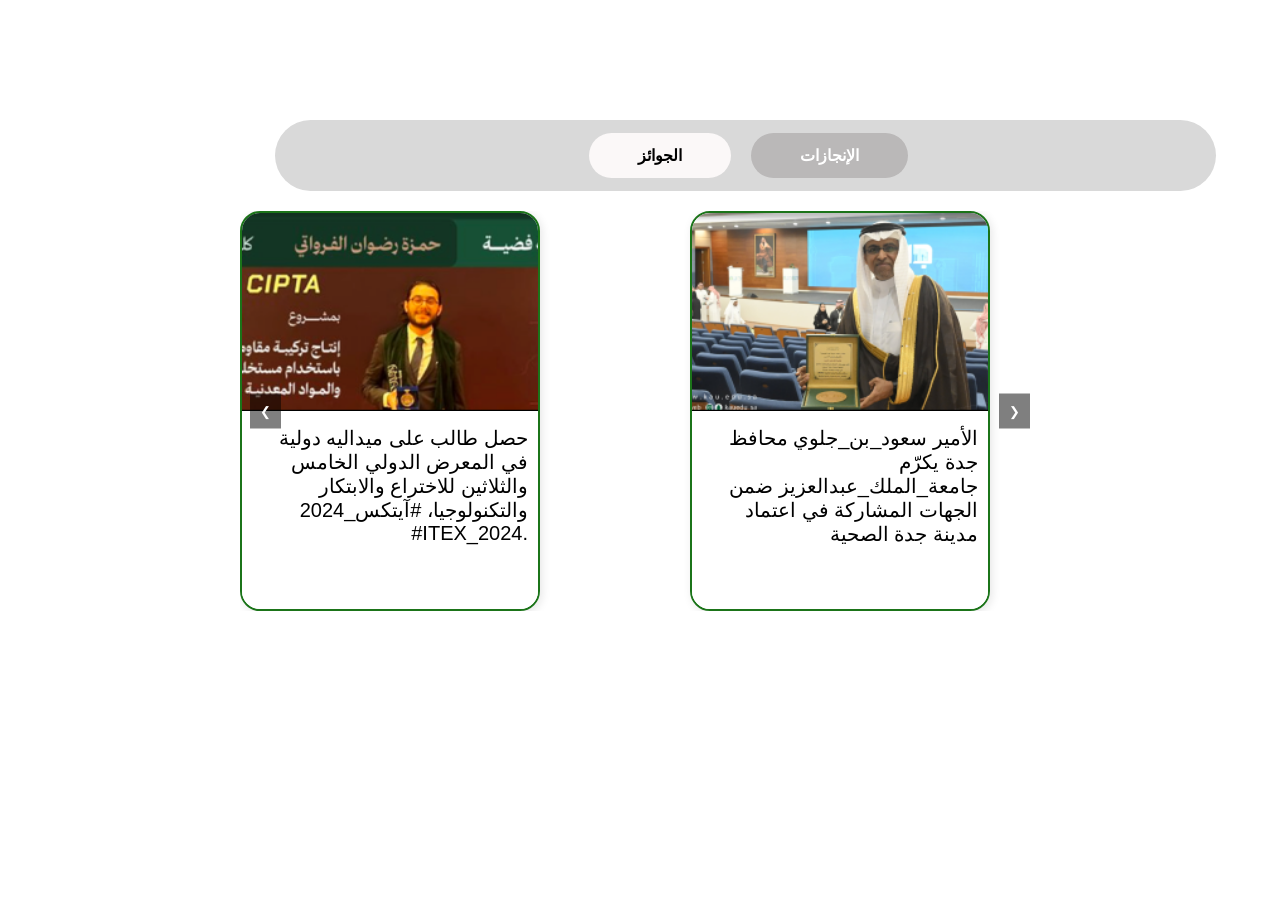
<file: view/achievement.html>
<!DOCTYPE html>
<html lang="ar">
<head>
  <meta charset="UTF-8">
  <meta name="viewport" content="width=device-width, initial-scale=1.0">
  <title>Toggle Content</title>
  <style>
    .div-14 {
      border-radius: 40px;
      background-color: rgba(27, 215, 68, 0.7);
      align-self: center;
      display: flex;
      margin-top: 120px;
      width: 821px;
      max-width: 100%;
      align-items: center;
      font-size: 16px;
      color: rgba(0, 0, 0, 1);
      font-weight: 700;
      text-align: center;
      justify-content: center;
      padding: 13px 60px;
      margin-left: 275px;/* Adjusted margin-left */
    }
    @media (max-width: 991px) {
      .div-14 {
        padding: 0 20px;
        margin-left: 20px;
      }
    }
    .div-4 {
      border-radius: 40px;
      background-color: #D9D9D9;
      align-self: center;
      display: flex;
      margin-top: 120px;
      width: 821px;
      max-width: 100%;
      align-items: center;
      font-size: 16px;
      color: rgba(0, 0, 0, 1);
      font-weight: 700;
      text-align: center;
      justify-content: center;
      padding: 13px 60px;
      margin-left: 275px;/* Adjusted margin-left */
    }
    @media (max-width: 991px) {
      .div-4 {
        padding: 0 20px;
        margin-left: 20px; /* Adjusted for smaller screens */
      }
    }
    .div-5 {
      display: flex;
      margin-left: 0px;
      width: 314px;
      max-width: 100%;
      gap: 20px;
      justify-content: space-between;
    }
    .button {
      font-family: Inter, sans-serif;
      border-radius: 40px;
      background-color: rgba(251, 248, 248, 1);
      padding: 13px 49px;
      cursor: pointer;
    }
    @media (max-width: 991px) {
      .button {
        padding: 0 20px;
      }
    }
    .active {
      background-color: #bab8b8;
      color: #fff;
    }
    .content {
      display: none;
      margin-top: 20px;
      text-align: center;
      font-size: 18px;
      background-color: rgb(255, 255, 255);
    }
    .content.active {
      display: block;
    }

    body {
      margin: 0;
      font-family: Arial, sans-serif;
  }

  .slider-container {
      position: relative;
      width: 100%;
      max-width: 800px; /* Adjust as needed */
      margin: auto;
      overflow: hidden;
  }

  .slider {
      display: flex;
      transition: transform 0.5s ease-in-out;
  }

  .slide {
      flex: 0 0 auto; /* Allows slides to retain their width */
      width: 300px; /* Card width */
      margin-right: 150px; /* Space between cards */
  }

  .slide:last-child {
      margin-right: 0; /* Remove margin from the last slide */
  }

  .card {
      width: 100%; /* Full width of the .slide */
      height: 400px; /* Card height */
      border: 2px solid #1B7419; /* Red border */
      box-shadow: 2px 2px 10px rgba(0, 0, 0, 0.1);
      display: flex;
      flex-direction: column;
      border-radius: 20px;
      overflow: hidden;
      box-sizing: border-box; /* Ensure padding and border are included in the width and height */
  }

  .card img {
      width: 100%;
      height: 50%; /* Takes up the top half of the card */
      object-fit: cover;
  }

  .card .text {
      height: 50%; /* Takes up the bottom half of the card */
      display: flex;
      align-items: flex-start; /* Aligns text to the top */
      justify-content: flex-end; /* Aligns text to the right */
      font-size: 20px;
      color: #000;
      background-color: #fff;
      padding: 10px;
      padding-top: 15px; /* Increase top padding to push text up */
      box-sizing: border-box;
      text-align: right;
      overflow: hidden; /* Prevents text overflow */
  }

  .prev, .next {
      position: absolute;
      top: 50%;
      transform: translateY(-50%);
      background-color: rgba(0, 0, 0, 0.5);
      color: white;
      border: none;
      padding: 10px;
      cursor: pointer;
      z-index: 100;
  }

  .prev {
      left: 10px;
  }

  .next {
      right: 10px;
  }

  .slider1 {
      display: flex;
      transition: transform 0.5s ease-in-out;
  }

  .slide1 {
      flex: 0 0 auto; /* Allows slides to retain their width */
      width: 300px; /* Card width */
      margin-right: 150px; /* Space between cards */
  }

  .slide1:last-child {
      margin-right: 0; /* Remove margin from the last slide */
  }

  .info-card1 {
      width: 100%; /* Full width of the .slide1 */
      height: 400px; /* Card height */
      border: 2px solid #1B7419; /* Red border */
      box-shadow: 2px 2px 10px rgba(0, 0, 0, 0.1);
      display: flex;
      flex-direction: column;
      border-radius: 20px;
      overflow: hidden;
      box-sizing: border-box; /* Ensure padding and border are included in the width and height */
  }

  .info-card1 img {
      width: 100%;
      height: 50%; /* Takes up the top half of the card */
      object-fit: cover;
  }

  .info-card1 .text1, .info-card1 .textt1 {
      height: 50%; /* Takes up the bottom half of the card */
      display: flex;
      align-items: flex-start; /* Aligns text to the top */
      justify-content: flex-end; /* Aligns text to the right */
      font-size: 20px;
      color: #000;
      background-color: #fff;
      padding: 10px;
      box-sizing: border-box;
      text-align: right; /* Aligns text to the right inside the container */
      overflow: hidden; /* Prevents text overflow */
  }

  .prev1, .next1 {
      position: absolute;
      top: 50%;
      transform: translateY(-50%);
      background-color: rgba(0, 0, 0, 0.5);
      color: white;
      border: none;
      padding: 10px;
      cursor: pointer;
      z-index: 100;
  }

  .prev1 {
      left: 10px;
  }

  .next1 {
      right: 10px;
  }
  </style>
</head>
<body>
  <div class="div-4">
    <div class="div-5">
      <div class="button" id="awardsButton">الجوائز</div>
      <div class="button active" id="achievementsButton">الإنجازات</div>
    </div>
  </div>
  <!----------------------------------محتوى الجوائز---------------------------------------------------------------------------------->
  <div class="content" id="awardsContent">
    <div class="slider-container">
      <div class="slider1">
          <div class="slide1">
              <div class="info-card1">
                  <img src="../public/img/achievement/b2.png" alt="Card Image 1">
                  <div class="text1">فريق من طلاب #جامعة_الملك_عبدالعزيز يحقق المركز الثالث في مسابقة الجمعية الأمريكية لجيولوجيا البترول (AAPG IBA 2024)</div>
              </div>
          </div>
          <div class="slide1">
              <div class="info-card1">
                  <img src="../public/img/achievement/b1.png" alt="Card Image 2">
                  <div class="textt1">حقَّق فريق جامعة الملك عبدالعزيز المركز السادس عشر في المسابقة الدولية للطائرات المُسيَّرة بدون طيار (SUAS 2024)، التي أُقيمت في ولاية ماريلاند بالولايات المتحدة الأمريكية، بمشاركة 70 فريقاً طلابياً من مختلف جامعات العالم.</div>
              </div>
          </div>
      </div>
      <button class="prev1">❮</button>
      <button class="next1">❯</button>
  </div>
  </div>
  <!-------------------------------------------------------------------------------------------------------------------->

  <!---------------محتوى الإنجازات ----------------------------------------------------------------------------------------------------->
  <div class="content active" id="achievementsContent">
    <div class="slider-container">
      <div class="slider">
          <div class="slide">
              <div class="card">
                  <img src="../public/img/achievement/a1.png" alt="Card Image 1">
                  <div class="text">حصل طالب على ميداليه دولية في المعرض الدولي الخامس والثلاثين للاختراع والابتكار والتكنولوجيا، #آيتكس_2024 #ITEX_2024.</div>
              </div>
          </div>
          <div class="slide">
              <div class="card">
                  <img src="../public/img/achievement/a2.png" alt="Card Image 2">
                  <div class="text">الأمير سعود_بن_جلوي محافظ جدة يكرّم جامعة_الملك_عبدالعزيز ضمن الجهات المشاركة في اعتماد مدينة جدة الصحية</div>
              </div>
          </div>
      </div>
      <button class="prev">❮</button>
      <button class="next">❯</button>
  </div>
  </div>
 <!-------------------------------------------------------------------------------------------------------------------->
  <script>
    document.getElementById('awardsButton').addEventListener('click', function() {
      document.getElementById('awardsContent').classList.add('active');
      document.getElementById('achievementsContent').classList.remove('active');
      this.classList.add('active');
      document.getElementById('achievementsButton').classList.remove('active');
    });

    document.getElementById('achievementsButton').addEventListener('click', function() {
      document.getElementById('awardsContent').classList.remove('active');
      document.getElementById('achievementsContent').classList.add('active');
      this.classList.add('active');
      document.getElementById('awardsButton').classList.remove('active');
    });

    let currentIndex = 0;
    const slides = document.querySelectorAll('.slide');
    const totalSlides = slides.length;

    document.querySelector('.next').addEventListener('click', () => {
        if (currentIndex < totalSlides - 1) {
            currentIndex++;
        } else {
            currentIndex = 0;
        }
        updateSlider();
    });

    document.querySelector('.prev').addEventListener('click', () => {
        if (currentIndex > 0) {
            currentIndex--;
        } else {
            currentIndex = totalSlides - 1;
        }
        updateSlider();
    });

    function updateSlider() {
        const newTransformValue = -currentIndex * (300 + 20); // 300 is the width of the card, 20 is the margin
        document.querySelector('.slider').style.transform = `translateX(${newTransformValue}px)`;
    }

    let currentIndex1 = 0;
    const slides1 = document.querySelectorAll('.slide1');
    const totalSlides1 = slides1.length;

    document.querySelector('.next1').addEventListener('click', () => {
        if (currentIndex1 < totalSlides1 - 1) {
            currentIndex1++;
        } else {
            currentIndex1 = 0;
        }
        updateSlider1();
    });

    document.querySelector('.prev1').addEventListener('click', () => {
        if (currentIndex1 > 0) {
            currentIndex1--;
        } else {
            currentIndex1 = totalSlides1 - 1;
        }
        updateSlider1();
    });

    function updateSlider1() {
        const newTransformValue1 = -currentIndex1 * (300 + 50); // 300 is the width of the card, 50 is the margin
        document.querySelector('.slider1').style.transform = `translateX(${newTransformValue1}px)`;
    }
  </script>
</body>
</html>
</file>
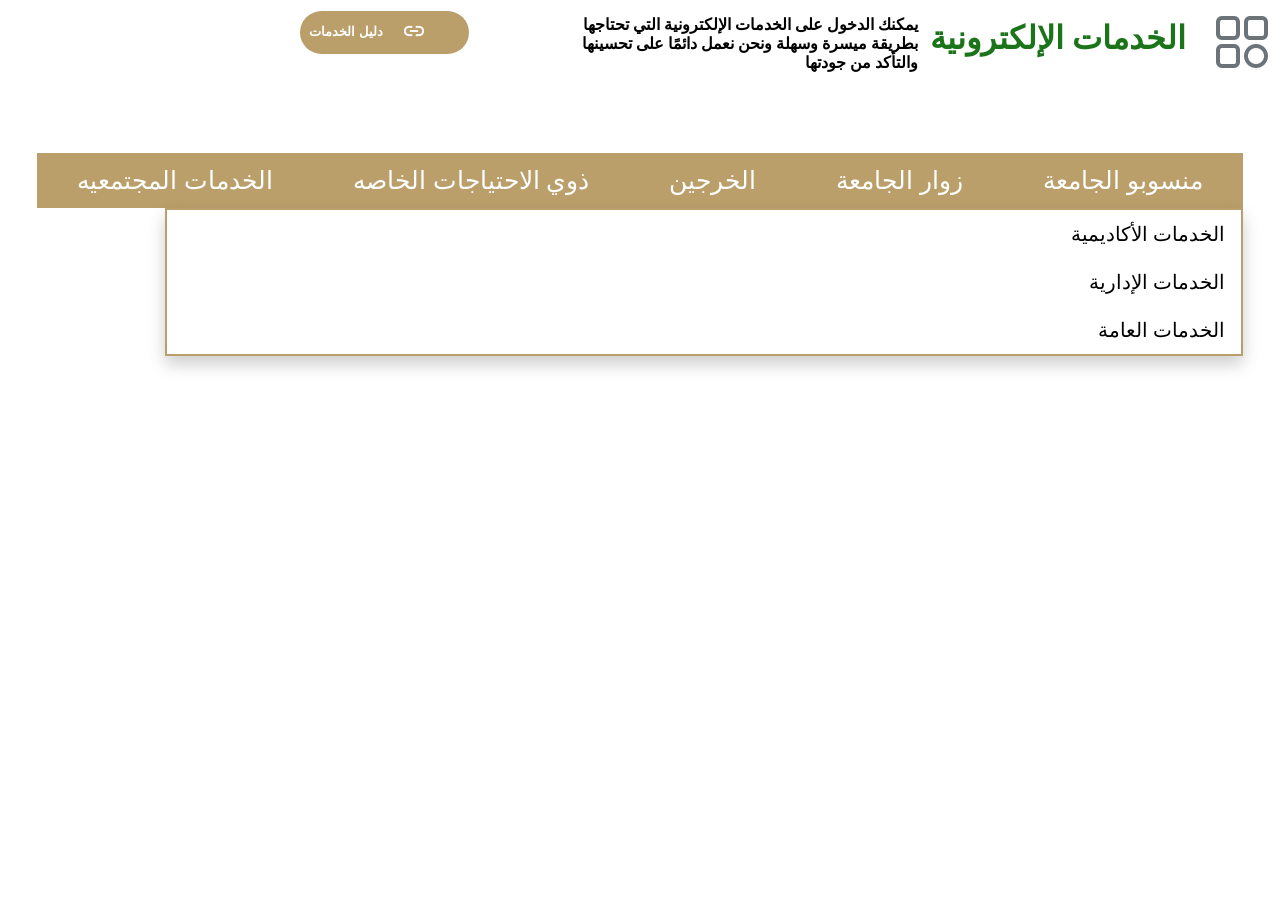
<file: view/E_Services.html>
<!DOCTYPE html>
<html lang="en">
<head>
<meta name="viewport" content="width=device-width, initial-scale=1">
<style>

  body {
  display: flex;
  justify-content: center;
  align-items: center;
  height: 40vh;
  margin: 0;
  background-color: rgb(255, 255, 255);
  
}

.dropbtn {
  background-color: #BA9F6A;
  color: white;
  padding: 16px;
  font-size: 16px;
  border: none;
}

.dropdown {
  position: relative;
  display: inline-block;
  text-align: right; /* Align dropdown content to the left */
}

/* Different sizes for each dropdown */
.dropdown-1 .dropdown-content {
  min-width: 1038px; /* Width of the dropdown content */
  left: -1px; /* Adjust size as needed to make larger on both sides */
}

.dropdown-2 .dropdown-content {
  min-width: 1037px; /* Width of the dropdown content */
  left: -227px; /* Adjust size as needed to make larger on both sides */
}

.dropdown-3 .dropdown-content {
  min-width: 1037px; /* Width of the dropdown content */
  left: -504px; /* Adjust size as needed to make larger on both sides */
}

.dropdown-4 .dropdown-content {
  min-width: 1037px; /* Width of the dropdown content */
  left: -651px; /* Adjust size as needed to make larger on both sides */
}

.dropdown-5 .dropdown-content {
  min-width: 80px; /* Width of the dropdown content */
  left: -838px; /* Adjust size as needed to make larger on both sides */
}

.dropdown-content {
  display: none;
  position: absolute;
  background-color: #ffffff;
  box-shadow: 0px 8px 16px 0px rgba(0,0,0,0.2);
  z-index: 1;
  right: 0; /* Position dropdown content to the right */
  border: 2px solid #BA9F6A; /* Add border color */
}

.dropdown-content a {
  color: black;
  padding: 12px 16px;
  text-decoration: none;
  display: block;
}

.dropdown-content a:hover {
  background-color: #ffffff;
}

.show {
  display: block;
}

/* Specific styles for each dropdown button */
.dropdown-1 .dropbtn,
.dropdown-2 .dropbtn,
.dropdown-3 .dropbtn,
.dropdown-4 .dropbtn,
.dropdown-5 .dropbtn {
  padding: 13px 40px;
  font-size: 25px;
}

/* Different word sizes for each dropdown content */
.dropdown-1 .dropdown-content a,
.dropdown-2 .dropdown-content a,
.dropdown-3 .dropdown-content a,
.dropdown-4 .dropdown-content a,
.dropdown-5 .dropdown-content a {
  font-size: 20px;

}
    
  .moved-div {
    position: absolute; 
    left: 300px; 
    width: 929px; 
    height: 100px; 
    bottom: 280px; 
    border-radius: 15px; 
    background-color: rgba(7, 145, 49, 0.57);
  }


</style>
</head>

<body>
  <!------------------------------------------------------------------------------------------------->
  <div>
    <div style="width: 307px; height: 55px; left: 608px; top: 19px; position: absolute; left: 930px; color: #1B7419; font-size: 32px; font-family: Inter; font-weight: 700; word-wrap: break-word">الخدمات الإلكترونية</div>
    <div style="width: 358px; height: 63px; left: 560px; top: 15px; position: absolute; text-align: right; color: black; font-size: 16px; font-family: Inter; font-weight: 700; word-wrap: break-word">يمكنك الدخول على الخدمات الإلكترونية التي تحتاجها بطريقة ميسرة وسهلة ونحن نعمل دائمًا على تحسينها والتأكد من جودتها</div>
    <img style="width: 64px; height: 64px; left: 1210px; top: 10px; position: absolute" src="../public/img/E_Services/p.png" />

   <div style="width: 153px; padding-top: 12px; padding-bottom: 13px; padding-left: 1000 px; padding-right: 16px; left:300px; top: 11px; position: absolute; background: #BA9F6A; border-radius: 62px; overflow: hidden; justify-content: flex-start; align-items: center; gap: 12px; display: inline-flex">
      <div style="width: 92px; height: 17px; text-align: center; color: white; font-size: 13px; font-family: Inter; font-weight: 700; word-wrap: break-word">دليل الخدمات</div>
      <a href=https://www.kau.edu.sa/Content-0-AR-285326 > 
        <img  src="../public/img/E_Services/p4.png"> 
      </a>
    
 </div>
   
  </div>

<!------------------------------------------------------------------------------------------------->
<!-- Dropdown 1 -->

<div class="dropdown dropdown-1">
  <button onclick="toggleDropdown(event)" class="dropbtn">الخدمات المجتمعيه </button>
  <div class="dropdown-content">
    <a href="#">الوعي والتدريب</a>
    <a href="#">الاستشارات العامة</a>
    <a href="#">        </a>
  </div>
</div>

<!-- Dropdown 2 -->
<div class="dropdown dropdown-2">
  <button onclick="toggleDropdown(event)" class="dropbtn">ذوي الاحتياجات الخاصه </button>
  <div class="dropdown-content">
    <a href="#">الخدمات الصحية</a>
    <a href="#">خدمات النقل </a>
    <a href="#">برامج الصم</a>
  </div>
</div>

<!-- Dropdown 3 -->
<div class="dropdown dropdown-3">
  <button onclick="toggleDropdown(event)" class="dropbtn">الخرجين </button>
  <div class="dropdown-content">
    <a href="#">شهادة تفوق</a>
    <a href="#">دليل الخرجين  </a>
    <a href="#">وثيقة التخرج</a>
  </div>
</div>

<!-- Dropdown 4 -->
<div class="dropdown dropdown-4">
  <button onclick="toggleDropdown(event)" class="dropbtn">زوار الجامعة</button>
  <div class="dropdown-content">
    <a href="#">الجولة الافتراضية</a>
    <a href="#">مواعيد الزياره </a>
    <a href="#">      </a>
  </div>
</div>

<!-- Dropdown 5 -->
<div class="dropdown dropdown-5">
  <button onclick="toggleDropdown(event)" class="dropbtn">منسوبو الجامعة</button>
  <div class="dropdown-content show">
    <a href="#"> الخدمات الأكاديمية </a>
    <a href="#">الخدمات الإدارية</a>
    <a href="#">الخدمات العامة</a>
  </div>
</div>

<script>
function toggleDropdown(event) {
  var content = event.target.nextElementSibling;

  // Check if the dropdown content is already visible
  var isVisible = content.classList.contains('show');
  
  // Close all dropdowns
  document.querySelectorAll('.dropdown-content').forEach(function(item) {
    item.classList.remove('show');
  });

  // If the clicked dropdown was not visible, show it
  if (!isVisible) {
    content.classList.add('show');
  }
}

// Prevent closing the dropdown when clicking inside the dropdown content
document.querySelectorAll('.dropdown-content').forEach(function(content) {
  content.addEventListener('click', function(event) {
    event.stopPropagation();
  });
});

// Make Dropdown 5 appear automatically
document.addEventListener('DOMContentLoaded', function() {
  document.querySelector('.dropdown-5 .dropdown-content').classList.add('show');
});
</script>
<!----------------------------------------------------------------------------------------------->

 

<!----------------------------------------------------------------------------------------------->
</body>
</html>
</file>
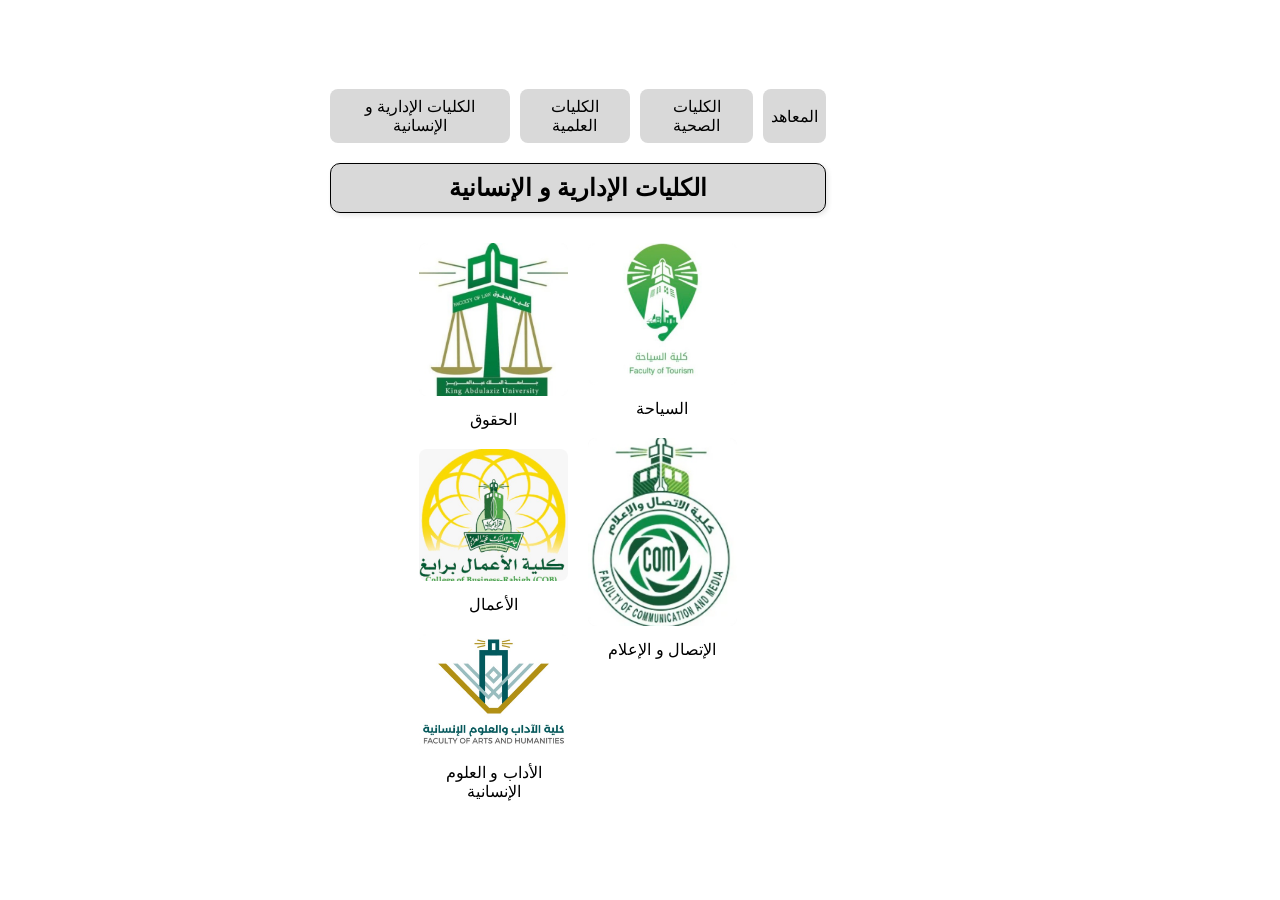
<file: view/facilty.html>
<!DOCTYPE html>
<html lang="ar">
<head>
    <meta charset="UTF-8">
    <meta name="viewport" content="width=device-width, initial-scale=1.0">
    <title>كليات جامعة الملك عبد العزيز</title>
    <style>
        body {
            display: flex;
            justify-content: center;
            align-items: center;
            min-height: 100vh;
            margin: 0;
            font-family: Inter, sans-serif;
        }

        .container {
            width: 80%;
        }

        .buttons {
            display: flex;
            gap: 10px;
            justify-content: center;
            margin-bottom: 20px;
            direction: ltr;
        }

        .btn {
            padding: 8px;
            border: none;
            border-radius: 8px;
            background-color: #D9D9D9;
            color: black;
            cursor: pointer;
            transition: background-color 0.3s, color 0.3s;
            font-size: 16px;
            font-weight: normal;
        }

        .btn.active {
            background-color: #B8B8B8;
            color: white;
        }

        .content-section {
            display: none;
            text-align: center;
        }

        .content-section.visible {
            display: block;
        }

        .columns {
            display: flex;
            justify-content: center;
            flex-wrap: wrap;
            gap: 20px;
        }

        .column {
            width: 30%;
            max-width: 300px;
            display: flex;
            flex-direction: column;
            align-items: center;
        }

        .card {
            margin: 10px 0;
            width: 100%;
        }

        .img {
            width: 100%;
            height: auto;
            object-fit: cover;
            border-radius: 8px;
        }

        .img-wide {
            width: 100%;
            height: auto;
            object-fit: cover;
        }

        .card-title {
            margin-top: 10px;
            font-weight: normal;
        }

        .title-box {
            margin-bottom: 20px;
            padding: 10px;
            background-color: #D9D9D9;
            border: 1px solid black;
            border-radius: 10px;
            text-align: center;
            color: black;
            font-weight: bold;
            font-size: 24px;
            box-shadow: 2px 2px 5px rgba(0, 0, 0, 0.1);
        }

        #health-colleges .card img,
        #science-colleges .card img {
            max-width: 90%;
            height: auto;
        }

        #science-colleges .card img[src="15.jpg"],
        #science-colleges .card img[src="14.jpg"] {
            max-width: 70%;
            max-height: 180px;
            margin-bottom: 20px;
        }

        #science-colleges .card img[src="13.jpg"] {
            margin-bottom: 60px;
        }

        #science-colleges .card img[src="12.jpg"] {
            max-width: 70%;
            max-height: 180px;
            margin-bottom: 20px;
        }

        #science-colleges .card img[src="9.jpg"] {
            max-width: 70%;
            max-height: 150px;
            margin-bottom: 20px;
        }

        #science-colleges .card img[src="11.jpg"] {
            max-width: 70%;
            max-height: 170px;
            margin-bottom: 20px;
        }

        #science-colleges .card img[src="10.jpg"] {
            max-width: 90%;
            max-height: 140px;
            margin-bottom: 20px;
        }

        #science-colleges .card img[src="8.jpg"] {
            max-width: 65%;
            max-height: 150px;
            margin-bottom: 20px;
        }

        #admin-colleges .card img[src="20.jpg"] {
            max-width: 80%;
            height: auto;
        }
    </style>
</head>
<body>
    <section id="section-1" class="section">
        <div class="container">
            <div class="buttons">
                <button class="btn" onclick="toggleSection('admin-colleges')">الكليات الإدارية و الإنسانية</button>
                <button class="btn" onclick="toggleSection('science-colleges')">الكليات العلمية</button>
                <button class="btn" onclick="toggleSection('health-colleges')">الكليات الصحية</button>
                <button class="btn" onclick="toggleSection('institutes')">المعاهد</button>
            </div>
            <div id="institutes" class="content-section">
                <div class="title-box">المعاهد</div>
                <div class="columns">
                    <div class="column">
                        <div class="card">
                            <img src="../public/img/faculty/24.jpg" class="img img-wide" alt="معهد الاقتصاد الإسلامي">
                            <div class="card-title">معهد الاقتصاد الإسلامي</div>
                        </div>
                        <div class="card">
                            <img src="../public/img/faculty/23.jpg" class="img img-wide" alt="معهد اللغة الإنجليزية">
                            <div class="card-title">معهد اللغة الإنجليزية</div>
                        </div>
                    </div>
                    <div class="column">
                        <div class="card">
                            <img src="../public/img/faculty/22.jpg" class="img img-wide" alt="معهد اللغة العربية للناطقين بغيرها">
                            <div class="card-title">معهد اللغة العربية للناطقين بغيرها</div>
                        </div>
                        <div class="card">
                            <img src="../public/img/faculty/25.jpg" class="img img-wide" alt="معهد السياحة">
                            <div class="card-title">معهد السياحة</div>
                        </div>
                    </div>
                </div>
            </div>
            <div id="health-colleges" class="content-section">
                <div class="title-box">الكليات الصحية</div>
                <div class="columns">
                    <div class="column">
                        <div class="card">
                            <img src="../public/img/faculty/1.jpg" class="img" alt="الطب البشري">
                            <div class="card-title">الطب البشري</div>
                        </div>
                        <div class="card">
                            <img src="../public/img/faculty/3.jpg" class="img" alt="الصيدلة">
                            <div class="card-title">الصيدلة</div>
                        </div>
                    </div>
                    <div class="column">
                        <div class="card">
                            <img src="../public/img/faculty/4.jpg" class="img" alt="العلوم الطبية التطبيقية">
                            <div class="card-title">العلوم الطبية التطبيقية</div>
                        </div>
                        <div class="card">
                            <img src="../public/img/faculty/6.jpg" class="img" alt="طب الأسنان">
                            <div class="card-title">طب الأسنان</div>
                        </div>
                    </div>
                    <div class="column">
                        <div class="card">
                            <img src="../public/img/faculty/2.jpg" class="img" alt="علوم التأهيل الطبي">
                            <div class="card-title">علوم التأهيل الطبي</div>
                        </div>
                        <div class="card">
                            <img src="../public/img/faculty/5.jpg" class="img" alt="التمريض">
                            <div class="card-title">التمريض</div>
                        </div>
                    </div>
                </div>
            </div>
            <div id="science-colleges" class="content-section">
                <div class="title-box">الكليات العلمية</div>
                <div class="columns">
                    <div class="column">
                        <div class="card">
                            <img src="../public/img/faculty/8.jpg" class="img" alt="العلوم">
                            <div class="card-title">العلوم</div>
                        </div>
                        <div class="card">
                            <img src="../public/img/faculty/7.jpg" class="img" alt="الهندسة">
                            <div class="card-title">الهندسة</div>
                        </div>
                        <div class="card">
                            <img src="../public/img/faculty/9.jpg" class="img" alt="الإقتصاد و الإدارة">
                            <div class="card-title">الإقتصاد و الإدارة</div>
                        </div>
                    </div>
                    <div class="column">
                        <div class="card">
                            <img src="../public/img/faculty/12.jpg" class="img" alt="علوم الأرض">
                            <div class="card-title">علوم الأرض</div>
                        </div>
                        <div class="card">
                            <img src="../public/img/faculty/11.jpg" class="img" alt="علوم البحار">
                            <div class="card-title">علوم البحار</div>
                        </div>
                        <div class="card">
                            <img src="../public/img/faculty/10.jpg" class="img" alt="الحاسبات و تقنية المعلومات">
                            <div class="card-title">الحاسبات و تقنية المعلومات</div>
                        </div>
                    </div>
                    <div class="column">
                        <div class="card">
                            <img src="../public/img/faculty/13.jpg" class="img" alt="العمارة و التخطيط">
                            <div class="card-title">العمارة و التخطيط</div>
                        </div>
                        <div class="card">
                            <img src="../public/img/faculty/15.jpg" class="img" alt="الدراسات البحرية">
                            <div class="card-title">الدراسات البحرية</div>
                        </div>
                        <div class="card">
                            <img src="../public/img/faculty/14.jpg" class="img" alt="العلوم البيئية">
                            <div class="card-title">العلوم البيئية</div>
                        </div>
                        <div class="card">
                            <img src="../public/img/faculty/16.jpg" class="img" alt="علوم الإنسان و التصاميم">
                            <div class="card-title">علوم الإنسان و التصاميم</div>
                        </div>
                    </div>
                </div>
            </div>
            <div id="admin-colleges" class="content-section">
                <div class="title-box">الكليات الإدارية و الإنسانية</div>
                <div class="columns">
                    <div class="column">
                        <div class="card">
                            <img src="../public/img/faculty/17.jpg" class="img img-wide" alt="الحقوق">
                            <div class="card-title">الحقوق</div>
                        </div>
                        <div class="card">
                            <img src="../public/img/faculty/18.jpg" class="img img-wide" alt="الأعمال">
                            <div class="card-title">الأعمال</div>
                        </div>
                        <div class="card">
                            <img src="../public/img/faculty/19.jpg" class="img img-wide" alt="الأداب و العلوم الإنسانية">
                            <div class="card-title">الأداب و العلوم الإنسانية</div>
                        </div>
                    </div>
                    <div class="column">
                        <div class="card">
                            <img src="../public/img/faculty/21.jpg" class="img img-wide" alt="السياحة">
                            <div class="card-title">السياحة</div>
                        </div>
                        <div class="card">
                            <img src="../public/img/faculty/20.jpg" class="img img-wide" alt="الإتصال و الإعلام">
                            <div class="card-title">الإتصال و الإعلام</div>
                        </div>
                    </div>
                </div>
            </div>
        </div>
    </section>
    <script>
        function toggleSection(sectionId) {
            const sections = document.querySelectorAll('.content-section');
            sections.forEach(section => {
                section.classList.remove('visible');
            });

            const buttons = document.querySelectorAll('.btn');
            buttons.forEach(button => {
                button.classList.remove('active');
            });

            const section = document.getElementById(sectionId);
            if (section) {
                section.classList.add('visible');
            }

            const button = document.querySelector('.btn'[onclick="toggleSection('${sectionId}')"]);
            if (button) {
                button.classList.add('active');
            }
        }

        // Set default section
        document.addEventListener('DOMContentLoaded', () => {
            toggleSection('admin-colleges');
        });
    </script>
</body>
</html>
</file>
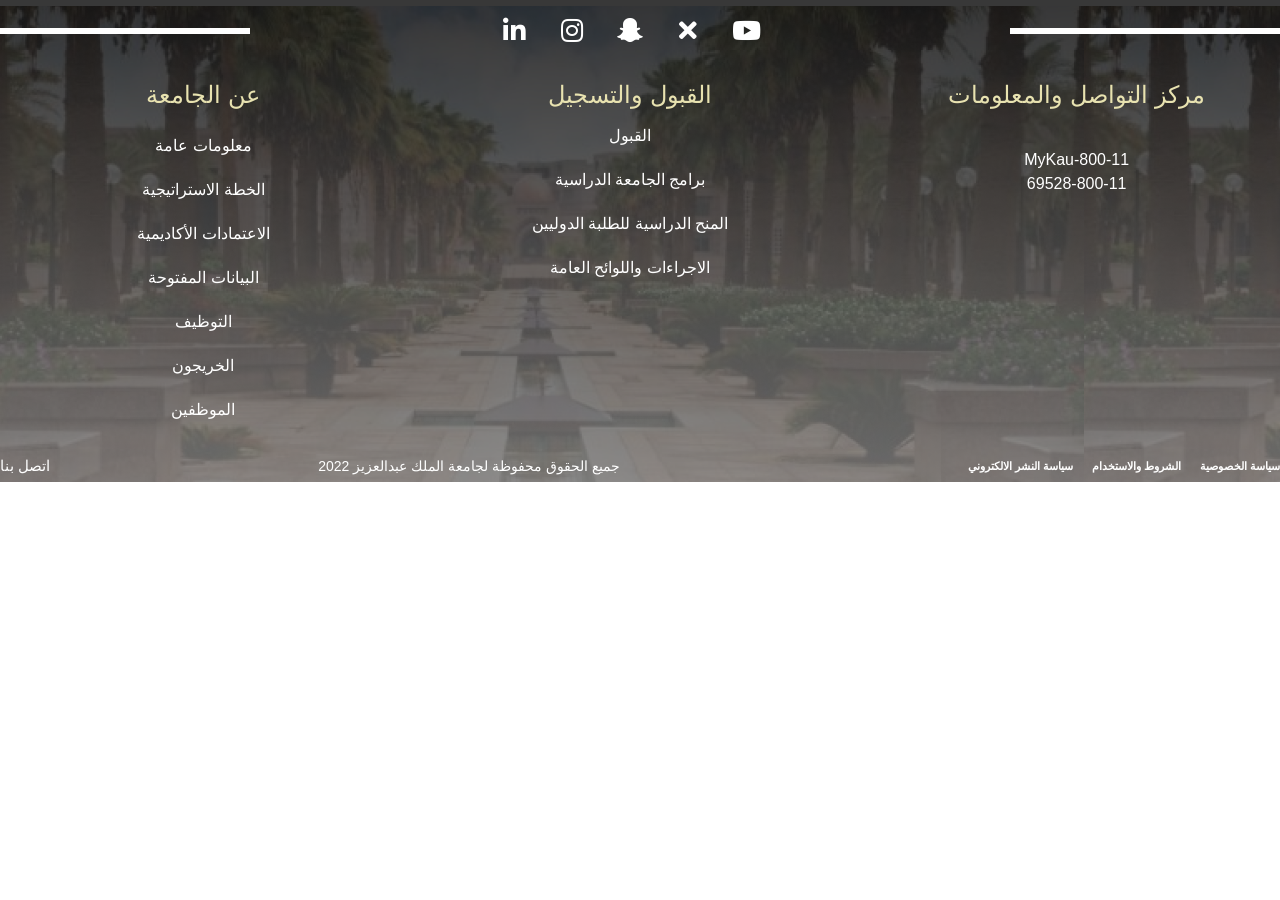
<file: view/footer.html>
<!DOCTYPE html>
<html lang="ar" dir="rtl">
<head>
    <meta charset="UTF-8">
    <meta name="viewport" content="width=device-width, initial-scale=1.0">
    <title>Your Page Title</title>
    <link rel="stylesheet" href="https://cdnjs.cloudflare.com/ajax/libs/font-awesome/5.15.4/css/all.min.css">
    <link href="https://cdn.jsdelivr.net/npm/bootstrap@5.1.0/dist/css/bootstrap.min.css" rel="stylesheet">
    <style>
        .Footer {
            background-image: url("../public/img/footer/Footer.png");
            display: flex;
            flex-direction: column;
            justify-content: center;
        }

        .div-2 {
            display: flex;
            width: 100%;
            padding-top: 6px;
            flex-direction: column;
        }

        @media (max-width: 991px) {
            .div-2 {
                max-width: 100%;
            }
        }


        .img {
            position: absolute;
            inset: 0;
            height: 100%;
            width: 100%;
            object-fit: cover;
            object-position: center;
        }

        .Top {
            position: relative;
            align-self: stretch;
            display: flex;
            width: 100%;
            align-items: center;
            justify-content: space-between;
        }

        @media (max-width: 991px) {
            .div-4 {
                max-width: 100%;
                flex-wrap: wrap;
            }
        }

        .Left-Line {
            align-self: stretch;
            width: 270px;
            height: 4px;
            margin: auto 0;
            border: 3px solid rgba(255, 255, 255, 1);
            background-color: white;
        }


        .social-buttons {
            display: flex;
            flex-wrap: wrap;
            justify-content: center;
            gap: 8px;
        }

        .social-button {
            position: relative;
            display: flex;
            justify-content: center;
            align-items: center;
            outline: none;
            width: 50px;
            height: 50px;
            text-decoration: none;
            border-radius: 100%;
            background: transparent;
            text-align: center;
        }

            .social-button::after {
                content: "";
                position: absolute;
                top: -1px;
                left: 50%;
                display: block;
                width: 0;
                height: 0;
                border-radius: 100%;
                transition: 0.3s;
                background: transparent;
            }

            .social-button:focus, .social-button:hover {
                color: #fff;
            }

                .social-button:focus::after, .social-button:hover::after {
                    width: calc(100% + 2px);
                    height: calc(100% + 2px);
                    margin-left: calc(-50% - 1px);
                }

            .social-button i,
            .social-button svg {
                position: relative;
                z-index: 1;
                transition: 0.3s;
                color: #fff; /* Set icon color to white */
            }

            .social-button i {
                font-size: 25.6px;
            }

            .social-button svg {
                height: 40%;
                width: 40%;
            }

        .social-button--youtube {
            color: #c4302b;
        }

            .social-button--youtube::after {
                background: #c4302b;
            }

        .social-button--x {
            color: #000;
        }

            .social-button--x::after {
                background: #000;
            }

        .social-button--snapchat {
            color: #fffc00;
        }

            .social-button--snapchat::after {
                background: #fffc00;
            }

        .social-button--instagram {
            color: #bc2a8d;
        }

            .social-button--instagram::after {
                background: #bc2a8d;
            }

        .social-button--linkedin {
            color: #0077b5;
        }

            .social-button--linkedin::after {
                background: #0077b5;
            }

        .Right-Line {
            align-self: stretch;
            width: 250px;
            height: 4px;
            margin: auto 0;
            border: 3px solid rgba(255, 255, 255, 1);
            background-color: white;
        }

        .Content {
            display: flex;
            justify-content: space-around;
            justify-content: space-between;
            margin-top: 15px;
        }


        .column-left {
            flex: 1;
            padding: 10px;
            gap: 200px;
            text-align: center;
            justify-content: left;
            margin-left: 20px;
        }

        .column-center {
            flex: 1;
            padding: 10px;
            gap: 200px;
            text-align: center;
            justify-content: center;
            margin-right: 20px;
        }

        .column-right {
            flex: 1;
            padding: 10px;
            gap: 200px;
            text-align: center;
            justify-content: right;
            margin-right: 20px;
        }


        .about {
            color: rgba(232, 226, 176, 1);
            font: 24px Inter, sans-serif;
        }

        .GenralInfo {
            font-family: Inter, sans-serif;
            margin-top: 20px;
            align-self: stretch;
            color: white;
            text-align: center;
        }

        .plan, .Credits, .openData, .jobs, .Graduates, .Employees {
            font-family: Inter, sans-serif;
            align-self: stretch;
            margin-top: 10px;
            color: white;
        }





        .Admission {
            color: rgba(232, 226, 176, 1);
            font: 24px Inter, sans-serif;
        }

        .div-C1, .div-C2, .div-C3, .div-C4 {
            font-family: Inter, sans-serif;
            align-self: stretch;
            margin-top: 10px;
            color: white;
        }


        .Content a {
            background-image: linear-gradient( to right, rgba(232, 226, 176, 1), rgba(232, 226, 176, 1) 50%, white 50% );
            background-size: 200% 100%;
            background-position: -100%;
            display: inline-block;
            padding: 5px 0;
            position: relative;
            -webkit-background-clip: text;
            -webkit-text-fill-color: transparent;
            transition: all 0.3s ease-in-out;
            color: white;
        }

            .Content a:before {
                content: '';
                background: #236B3C;
                display: block;
                position: absolute;
                bottom: -3px;
                left: 0;
                width: 0;
                height: 3px;
                transition: all 0.3s ease-in-out;
            }

            .Content a:hover {
                background-position: 0;
            }

                .Content a:hover::before {
                    width: 100%;
                }




        .Buttom a {
            color: #18272F;
            position: relative;
            text-decoration: none;
            color: white;
        }

            .Buttom a::before {
                content: '';
                position: absolute;
                width: 100%;
                height: 1px;
                border-radius: 4px;
                background-color: rgba(232, 226, 176, 1);
                bottom: 0;
                left: 0;
                transform-origin: right;
                transform: scaleX(0);
                transition: transform .3s ease-in-out;
            }

            .Buttom a:hover::before {
                transform-origin: right;
                transform: scaleX(1);
            }





        .ContactInfo {
            color: rgba(232, 226, 176, 1);
            font: 24px Inter, sans-serif;
        }

        .div-L1 {
            font-family: Inter, sans-serif;
            align-self: stretch;
            margin-top: 10px;
            color: white;
        }




        .Buttom {
            position: relative;
            display: flex;
            margin-top: 79px;
            width: 100%;
            color: rgba(255, 255, 255, 1);
            font-weight: 700;
            text-align: center;
            align-items: center;
            justify-content: space-between;
            margin-left: 9px;
            padding-bottom: 7px;
            padding-top: 10px;
            margin-top: 10px;
        }

        @media (max-width: 991px) {
            .Buttom {
                max-width: 100%;
                flex-wrap: wrap;
                margin-top: 40px;
            }
        }

        .div-Buttom {
            display: flex;
            gap: 19px;
            font-size: 11px;
        }

        @media (max-width: 991px) {
            .div-Buttom {
                max-width: 100%;
                flex-wrap: wrap;
            }
        }

        .div-B1 {
            font-family: Inter, sans-serif;
        }

        .div-B2 {
            font-family: Inter, sans-serif;
            margin: auto 0;
        }

        .div-B3 {
            font-family: Inter, sans-serif;
            flex-grow: 1;
            flex-basis: auto;
        }

        .Kau2022 {
            justify-content: center;
            font: 300 14px Inter, sans-serif;
            align-items: center;
            padding-right: 100px;
        }

        .Contact-us {
            font: 15px Inter, sans-serif;
            justify-content: right;
            margin-right: 20px;
        }
    </style>
</head>
<body>
    <div class="Footer">
        <div class="div-2">
            <div class="Top">
                <div class="Left-Line"></div>

                <div class="social-buttons">
                    <a href="https://www.youtube.com/@kauedu_sa" class="social-button social-button--youtube" aria-label="YouTube">
                        <i class="fab fa-youtube"></i>
                    </a>
                    <a href="https://x.com/kauweb" class="social-button social-button--x" aria-label="X">
                        <i class="fas fa-times"></i>
                    </a>
                    <a href="https://www.snapchat.com/add/kauedu_sa" class="social-button social-button--snapchat" aria-label="Snapchat">
                        <i class="fab fa-snapchat-ghost"></i>
                    </a>
                    <a href="https://www.instagram.com/kauedu_sa/" class="social-button social-button--instagram" aria-label="Instagram">
                        <i class="fab fa-instagram"></i>
                    </a>
                    <a href="https://www.linkedin.com/school/king-abdulaziz-university" class="social-button social-button--linkedin" aria-label="LinkedIn">
                        <i class="fab fa-linkedin-in"></i>
                    </a>
                </div>

                <div class="Right-Line"></div>
            </div>

            <div class="Content">
                    <div class="column-left">

                        <div class="ContactInfo">مركز التواصل والمعلومات</div>
                        <div class="div-L1">
                            <a href="https://cic.kau.edu.sa/Default-777-ar">
                                <br />
                                MyKau-800-11
                                <br />
                                69528-800-11
                                <br />
                            </a>
                        </div>

                    </div>

                    <div class="column-center">
                        
                            <div class="Admission">القبول والتسجيل</div>
                            <div class="div-C1"> 
                                <a href="https://www.kau.edu.sa/Content-0-ar-285332">القبول</a>
                            </div>
                            <div class="div-C2">
                                <a href="https://www.kau.edu.sa/Content-0-AR-285332">برامج الجامعة الدراسية</a>
                            </div>
                            <div class="div-C3">
                                <a href="https://dsa-scholarships.kau.edu.sa/Default-211995-AR">المنح الدراسية للطلبة الدوليين </a>
                            </div>
                            <div class="div-C4">
                                <a href="https://www.kau.edu.sa/Pages-od.aspx#"> الاجراءات واللوائح العامة</a>
                        
                            
                            </div>
                        
                    </div>

                    <div class="column-right">
                        
                            <div class="about">عن الجامعة</div>
                            <div class="GenralInfo"><a href="https://www.kau.edu.sa/Pages-282186.aspx"> معلومات عامة</a> </div>

                            <div class="plan">  <a href="https://www.kau.edu.sa/Content-0-AR-285334"> الخطة الاستراتيجية</a></div>

                            <div class="Credits">
                                <a href="https://www.kau.edu.sa/Content-0-AR-285355"> الاعتمادات الأكاديمية</a> 
                            </div>

                            <div class="openData"><a href="https://www.kau.edu.sa/Pages-od.aspx">البيانات المفتوحة</a></div>

                            <div class="jobs"><a href="https://www.kau.edu.sa/Content-0-AR-285355">التوظيف</a> </div>

                            <div class="Graduates"><a href="https://www.kau.edu.sa/Content-0-AR-282192">الخريجون</a></div>

                            <div class="Employees"> <a href="https://www.kau.edu.sa/Content-0-AR-282190">الموظفين</a> </div>
                        
                    </div>
                
            </div>

            <div class="Buttom">
                <div class="div-Buttom">
                    <div class="div-B1"><a href="https://dtc.kau.edu.sa/Pages-OnlinePrivacyPolicyAR.aspx">سياسة الخصوصية</a></div>
                    <div class="div-B2"><a href="https://dtc.kau.edu.sa/Pages-tacouAR.aspx">الشروط والاستخدام</a></div>
                    <div class="div-B3"><a href="https://dtc.kau.edu.sa/Pages-OnlinePublishingPolicyAR.aspx">سياسة النشر الالكتروني</a></div>
                </div>
                <div class="Kau2022">
                    جميع الحقوق محفوظة لجامعة الملك عبدالعزيز 2022
                </div>
                <div class="Contact-us"> <a href="https://www.kau.edu.sa/Pages-%D8%A7%D8%AA%D8%B5%D9%84-%D8%A8%D9%86%D8%A7.aspx">اتصل بنا</a></div>
            </div>
        </div>
    </div>
</body>
</html>
</file>
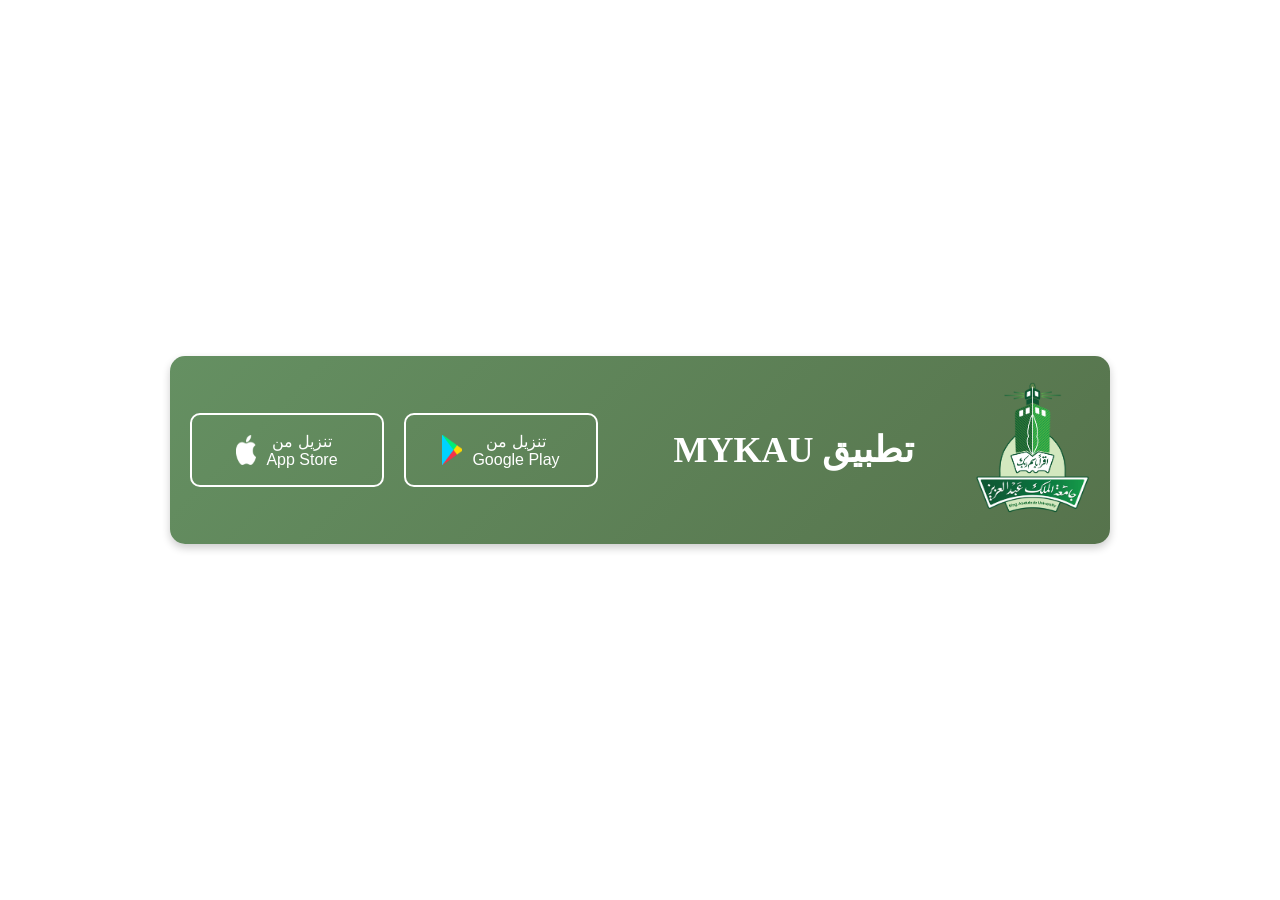
<file: view/MyKAU.html>
<!DOCTYPE html>
<html lang="en">
<head>
<meta charset="UTF-8">
<meta name="viewport" content="width=device-width, initial-scale=1.0">
<title>خريطة مرافق شطر الطالبات</title>

<style>
  body {
    display: flex;
    justify-content: center;
    align-items: center;
    height: 100vh;
    margin: 0;
  }

  .box {
    display: flex;
    align-items: center;
    justify-content: space-between;
    width: 900px;
    padding: 20px;
    border-radius: 15px;
    background: linear-gradient(135deg, #659062, #56734C);
    box-shadow: 0 4px 8px rgba(0, 0, 0, 0.2);
  }

  .buttons {
    display: flex;
    gap: 20px;
  }

  .button {
    display: flex;
    align-items: center;
    justify-content: center;
    width: 170px;
    height: 50px;
    padding: 10px;
    border: 2px #ffffff solid;
    border-radius: 10px;
    color: #ffffff;
    text-decoration: none;
    text-align: center;
    font-family: Arial, sans-serif;
  }

  .button img {
    margin-right: 10px;
  }


  .logo {
    width: 120px;
    height: 144px;
  }

  .texta-container {
    text-align: center;
    color: #ffffff;
    font-size: 24px;
    padding-left: 20px;
    white-space: nowrap;

  }

  .text-container {
    text-align: center;
    color: #ffffff;
  }

  .app-name {
    font-size: 36px;
    font-weight: bold;
  }

  
</style>
</head>
<body>

<div class="box">
  <div class="buttons">
    <a href="https://apps.apple.com/us/app/mykau/id623874535" class="button apple">
      <img src="../public/img/MyKau/p2.png" alt="Apple Logo" width="20" height="30">
      <div class="text-container">
        <div>تنزيل من</div>
        <div>App Store</div>
      </div>
    </a>
    <a href="https://play.google.com/store/apps/details?id=com.kau.mykau" class="button google">
      <img src="../public/img/MyKau/p3.png" alt="Google Play Logo" width="20" height="30">
      <div class="text-container">
        <div>تنزيل من</div>
        <div>Google Play</div>
      </div>
    </a>
  </div>
  <div class="texta-container app-name">
    MYKAU تطبيق 
  </div>
  <div class="logo-container">
    <img src="../public/img/MyKau/p1.png" alt="Logo" class="logo">
  </div>
</div>

</body>
</html>
</file>
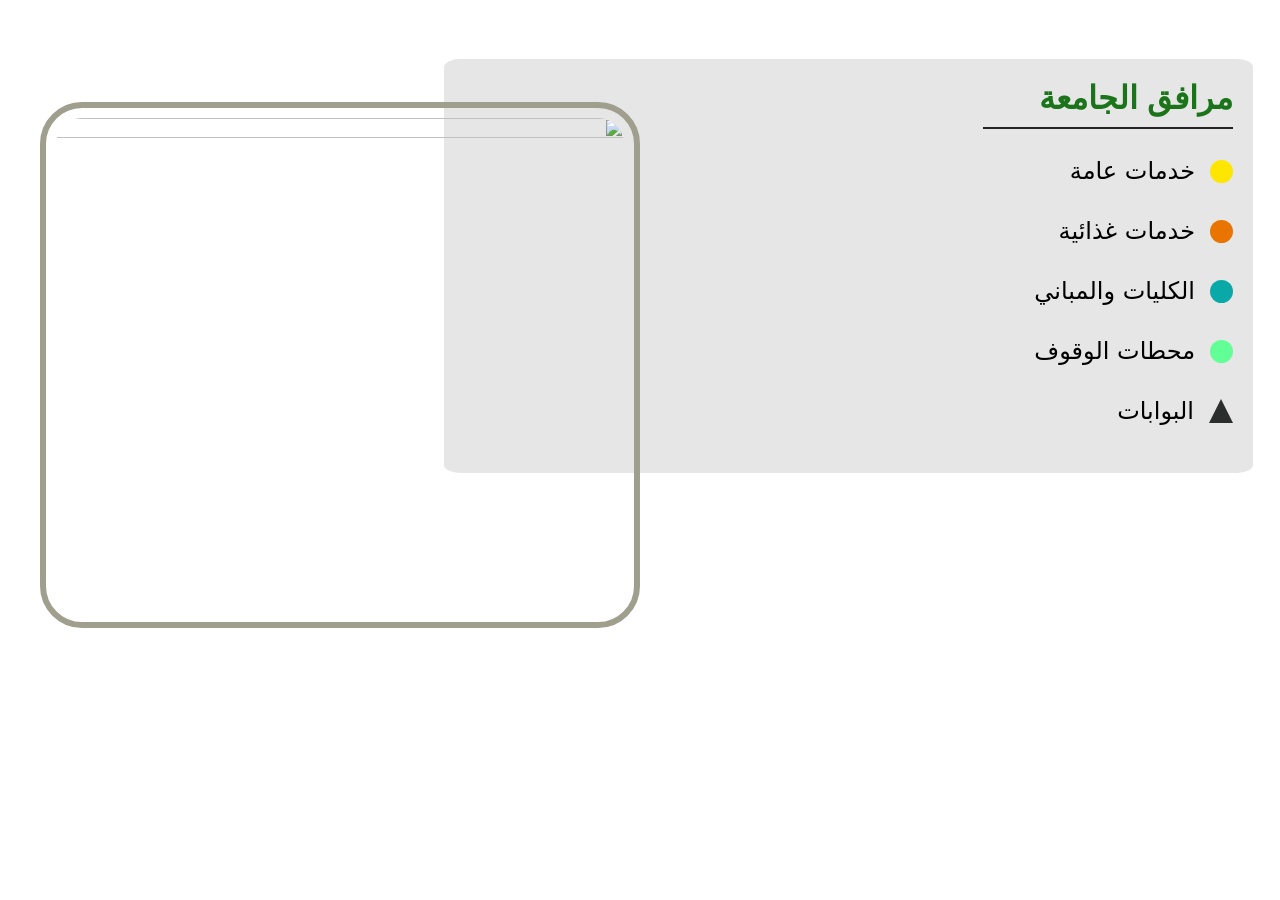
<file: view/news_events.html>
<!DOCTYPE html>
<html lang="ar" dir="rtl">

<head>
    <meta charset="UTF-8">
    <meta name="viewport" content="width=device-width, initial-scale=1.0">
    <link href="https://stackpath.bootstrapcdn.com/bootstrap/5.3.0/css/bootstrap.min.css" rel="stylesheet">
    <style>
        body {
            margin: 0;
            padding: 0;
        }
        .content-container {
            background-color: rgba(255, 255, 255, 1);
            padding: 49px 27px;
            position: relative;
            overflow: hidden;
            margin-top: 10px;
            max-width: 1300px;
            margin-left: auto;
            margin-right: auto; /* Center horizontally */
            justify-content: center; /* Center horizontally */
            align-items: center; /* Center vertically */
            flex-direction: column; /* Stack children vertically */
        }


        @media (max-width: 991px) {
            .content-container {
                padding: 20px;
                margin-top: 10px;
            }
        }

        .main-image {
            aspect-ratio: 1.14;
            object-fit: cover;
            width: 100%;
            max-width: 600px;
            border-radius: 42px;
            border: 6px solid rgba(160, 158, 141, 1);
            position: absolute;
            bottom: 100px;
            left: 40px;
            transform: translateX(0%);
            transition: all 0.3s ease; /* Smooth transition */
            z-index: 10;
            padding: 10px; /* Added padding to prevent image cut-off */
        }

        @media (max-width: 991px) {
            .main-image {
                position: static;
                margin: 0 auto; /* Center horizontally */
                display: block; /* Ensure block display for centering */
                max-width: 100%;
                bottom: auto; /* Remove absolute positioning */
                padding: 0; /* Remove padding for smaller screens */
                margin-top: 10px;

            }
        }

        .section-title {
            color: rgba(27, 116, 25, 1);
            font: 700 32px Inter, sans-serif;
            text-align: right;
        }



        .section-divider {
            margin-top: 10px;
            margin-bottom: 20px;
            height: 1px;
            width: 100%;
            max-width: 250px;
            border: 1px solid rgb(37, 35, 35);
        }
        @media (max-width: 991px) {
            .section-divider {
                max-width: 990px;


            }
        }

        .yellow-circle, .cyan-circle, .orange-circle, .green-circle {
            width: 23px;
            height: 23px;
            border-radius: 50%;
        }

        .yellow-circle {
            background-color: rgb(255, 230, 0);
        }

        .cyan-circle {
            background-color: rgb(9, 169, 167);
        }

        .orange-circle {
            background-color: rgb(233, 116, 0);
        }

        .green-circle {
            background-color: rgb(98, 255, 151);
        }

        .black-triangle {
            width: 0;
            height: 0;
            border-left: 12px solid transparent;
            border-right: 12px solid transparent;
            border-bottom: 24px solid rgb(44, 46, 46);
        }

        .list-item {
            display: flex;
            align-items: center;
            margin-bottom: 16px;
        }

        .list-item-text {
            margin-right: 15px;
            color: black;
        }

        .custom-background {
            background-color: rgba(230, 230, 230, 1);
            border-radius: 2%;
            padding: 20px;
            position: relative;
            z-index: 5;
        }



        .custom-background2 {
            background-color: rgb(255, 255, 255);
            height: 620px;
            
        }

        @media (max-width: 991px) {
            .custom-background2 {
                height: auto;

            }
        }
    </style>
</head>

<body>
    <div class="container content-container">
        <div class="row custom-background2">
            <div class="col-lg-8">
                <div class="custom-background">
                    <div class="section-title">مرافق الجامعة</div>
                    <div class="section-divider"></div>
                    <div class="mt-4 ps-5 text-end" style="font-size: 24px; color: rgb(108, 48, 48); font-weight: 300;">
                        <div class="list-item mb-4">
                            <div class="yellow-circle"></div>
                            <div class="list-item-text">خدمات عامة</div>
                        </div>
                        <div class="list-item mb-4">
                            <div class="orange-circle"></div>
                            <div class="list-item-text">خدمات غذائية</div>
                        </div>
                        <div class="list-item mb-4">
                            <div class="cyan-circle"></div>
                            <div class="list-item-text">الكليات والمباني</div>
                        </div>
                        <div class="list-item mb-4">
                            <div class="green-circle"></div>
                            <div class="list-item-text">محطات الوقوف</div>
                        </div>
                        <div class="list-item mb-4">
                            <div class="black-triangle"></div>
                            <div class="list-item-text">البوابات</div>
                        </div>
                    </div>
                </div>
            </div>
            <div class="col-lg-4">
                <a href="Map.html">
                    <img loading="lazy" srcset="https://cdn.builder.io/api/v1/image/assets/TEMP/0e25e752240f9042886edeec1fff3d11bfd3eff44e270445e6498faaf01810c1?apiKey=3d785f9028a1419199082c5749d898ae&&apiKey=3d785f9028a1419199082c5749d898ae&width=100 100w, https://cdn.builder.io/api/v1/image/assets/TEMP/0e25e752240f9042886edeec1fff3d11bfd3eff44e270445e6498faaf01810c1?apiKey=3d785f9028a1419199082c5749d898ae&&apiKey=3d785f9028a1419199082c5749d898ae&width=200 200w, https://cdn.builder.io/api/v1/image/assets/TEMP/0e25e752240f9042886edeec1fff3d11bfd3eff44e270445e6498faaf01810c1?apiKey=3d785f9028a1419199082c5749d898ae&&apiKey=3d785f9028a1419199082c5749d898ae&width=400 400w, https://cdn.builder.io/api/v1/image/assets/TEMP/0e25e752240f9042886edeec1fff3d11bfd3eff44e270445e6498faaf01810c1?apiKey=3d785f9028a1419199082c5749d898ae&&apiKey=3d785f9028a1419199082c5749d898ae&width=800 800w, https://cdn.builder.io/api/v1/image/assets/TEMP/0e25e752240f9042886edeec1fff3d11bfd3eff44e270445e6498faaf01810c1?apiKey=3d785f9028a1419199082c5749d898ae&&apiKey=3d785f9028a1419199082c5749d898ae&width=1200 1200w, https://cdn.builder.io/api/v1/image/assets/TEMP/0e25e752240f9042886edeec1fff3d11bfd3eff44e270445e6498faaf01810c1?apiKey=3d785f9028a1419199082c5749d898ae&&apiKey=3d785f9028a1419199082c5749d898ae&width=1600 1600w, https://cdn.builder.io/api/v1/image/assets/TEMP/0e25e752240f9042886edeec1fff3d11bfd3eff44e270445e6498faaf01810c1?apiKey=3d785f9028a1419199082c5749d898ae&&apiKey=3d785f9028a1419199082c5749d898ae&width=2000 2000w, https://cdn.builder.io/api/v1/image/assets/TEMP/0e25e752240f9042886edeec1fff3d11bfd3eff44e270445e6498faaf01810c1?apiKey=3d785f9028a1419199082c5749d898ae&&apiKey=3d785f9028a1419199082c5749d898ae&width=2400 2400w"
                        class="main-image" />
                </a>
            </div>
        </div>
    </div>
</body>

</html>
</file>
